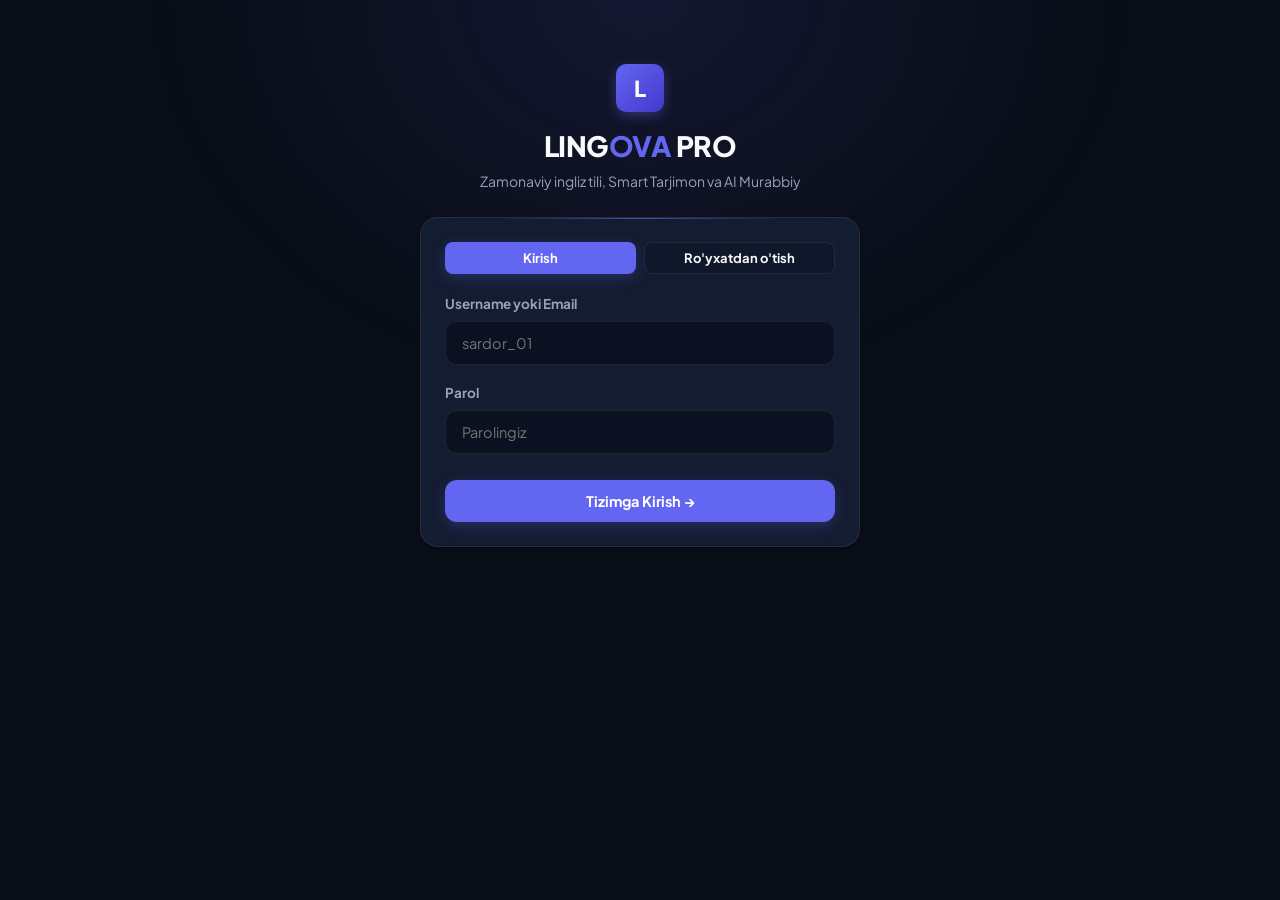
<file: index.html>
<!DOCTYPE html>
<html lang="uz">
<head>
  <meta charset="utf-8">
  <meta name="viewport" content="width=device-width, initial-scale=1, viewport-fit=cover">
  <title>Lingova Pro — Professional Ingliz Tili Ta'lim Platformasi va AI Murabbiy</title>
  <meta name="description" content="Zamonaviy, professional va samarali ingliz tili platformasi. PRO va PREMIUM tariflar, Smart Tarjimon, AI Murabbiy, IELTS & CEFR examiner baholash tizimi.">
  
  <!-- Zamonaviy Google Shriftlar: Plus Jakarta Sans va Inter (Skromniy & Premium) -->
  <link rel="preconnect" href="https://fonts.googleapis.com">
  <link rel="preconnect" href="https://fonts.gstatic.com" crossorigin>
  <link href="https://fonts.googleapis.com/css2?family=Inter:wght@400;500;600;700;800&family=Playfair+Display:wght@500;600;700&family=Plus+Jakarta+Sans:wght@400;500;600;700;800;900&display=swap" rel="stylesheet">
  
  <!-- Asosiy stillar -->
  <link rel="stylesheet" href="styles.css">

  <!-- Google Identity Services -->
  <script src="https://accounts.google.com/gsi/client" async defer></script>
</head>
<body>
  <div id="app"></div>

  <!-- Asosiy JavaScript moduli va oldindan tayyorlangan darslar banki -->
  <script src="app.js"></script>
  <script src="curriculum.js"></script>
</body>
</html>
</file>
<file: styles.css>
/* ==========================================================================
   Lingova Pro - Zamonaviy, Professional va "Skromniy" Dizayn Tizimi
   Linear & Apple uslubidagi nafis qora / slate dark mode va toza light mode
   ========================================================================== */

:root {
  /* Skromniy & Premium Ranglar Palitrasi */
  --font-main: "Plus Jakarta Sans", "Inter", -apple-system, BlinkMacSystemFont, "Segoe UI", Roboto, sans-serif;
  
  /* Dark Mode (Standart) */
  --bg-app: #090d16;
  --bg-surface: #0f172a;
  --bg-card: #131c31;
  --bg-card-hover: #18233e;
  --bg-subtle: #1e293b;
  --bg-input: #0b1120;
  
  --border: rgba(255, 255, 255, 0.08);
  --border-subtle: rgba(255, 255, 255, 0.04);
  --border-focus: #6366f1;
  --border-card-hover: rgba(99, 102, 241, 0.35);
  
  --text-primary: #f8fafc;
  --text-secondary: #94a3b8;
  --text-muted: #64748b;
  --text-inverse: #090d16;
  
  /* Aksent Ranglar */
  --primary: #6366f1;
  --primary-hover: #4f46e5;
  --primary-glow: rgba(99, 102, 241, 0.25);
  --primary-subtle: rgba(99, 102, 241, 0.12);

  --pro-color: #8b5cf6;
  --pro-gradient: linear-gradient(135deg, #a855f7 0%, #6366f1 100%);
  --pro-glow: rgba(168, 85, 247, 0.3);

  --premium-color: #f59e0b;
  --premium-gradient: linear-gradient(135deg, #fbbf24 0%, #f59e0b 50%, #d97706 100%);
  --premium-glow: rgba(245, 158, 11, 0.35);

  --emerald: #10b981;
  --emerald-subtle: rgba(16, 185, 129, 0.12);
  --red: #f43f5e;
  --red-subtle: rgba(244, 63, 94, 0.12);
  --cyan: #06b6d4;
  --cyan-subtle: rgba(6, 182, 212, 0.12);

  /* Radius & Shadows */
  --radius-sm: 8px;
  --radius-md: 12px;
  --radius-lg: 18px;
  --radius-xl: 24px;
  --radius-full: 9999px;

  --shadow-sm: 0 1px 2px 0 rgba(0, 0, 0, 0.4);
  --shadow-md: 0 4px 12px -2px rgba(0, 0, 0, 0.5), 0 2px 6px -1px rgba(0, 0, 0, 0.4);
  --shadow-lg: 0 12px 28px -4px rgba(0, 0, 0, 0.6), 0 4px 12px -2px rgba(0, 0, 0, 0.4);
  --shadow-glow: 0 0 25px var(--primary-glow);

  --transition: all 0.2s cubic-bezier(0.16, 1, 0.3, 1);
}

[data-theme="light"] {
  --bg-app: #f8fafc;
  --bg-surface: #ffffff;
  --bg-card: #ffffff;
  --bg-card-hover: #f1f5f9;
  --bg-subtle: #f1f5f9;
  --bg-input: #ffffff;

  --border: #e2e8f0;
  --border-subtle: #f1f5f9;
  --border-focus: #6366f1;
  --border-card-hover: rgba(99, 102, 241, 0.3);

  --text-primary: #0f172a;
  --text-secondary: #475569;
  --text-muted: #94a3b8;
  --text-inverse: #ffffff;

  --primary-subtle: rgba(99, 102, 241, 0.08);
  --shadow-sm: 0 1px 3px 0 rgba(0, 0, 0, 0.05);
  --shadow-md: 0 4px 14px -2px rgba(0, 0, 0, 0.08);
  --shadow-lg: 0 14px 30px -4px rgba(0, 0, 0, 0.12);
}

/* ================= Reset & Asosiy Stillar ================= */
* {
  box-sizing: border-box;
  margin: 0;
  padding: 0;
}

body {
  font-family: var(--font-main);
  background: var(--bg-app);
  color: var(--text-primary);
  line-height: 1.55;
  min-height: 100vh;
  -webkit-font-smoothing: antialiased;
  -moz-osx-font-smoothing: grayscale;
  transition: background 0.25s ease, color 0.25s ease;
  overflow-x: hidden;
}

/* Fon nurlanish effekti (Subtle tech ambience) */
body::before {
  content: "";
  position: fixed;
  top: 0;
  left: 50%;
  transform: translateX(-50%);
  width: 1000px;
  height: 400px;
  background: radial-gradient(ellipse at top, rgba(99, 102, 241, 0.12), transparent 70%);
  pointer-events: none;
  z-index: 0;
}

#app {
  max-width: 1080px;
  margin: 0 auto;
  padding: 18px 20px 100px;
  position: relative;
  z-index: 1;
}

@media (min-width: 768px) {
  #app {
    padding: 24px 28px 100px;
  }
}

/* ================= Header ================= */
.app-header {
  display: flex;
  justify-content: space-between;
  align-items: center;
  gap: 16px;
  margin-bottom: 24px;
  background: rgba(19, 28, 49, 0.75);
  backdrop-filter: blur(16px);
  -webkit-backdrop-filter: blur(16px);
  padding: 12px 20px;
  border-radius: var(--radius-lg);
  border: 1px solid var(--border);
  box-shadow: var(--shadow-sm);
  position: sticky;
  top: 14px;
  z-index: 99;
}

[data-theme="light"] .app-header {
  background: rgba(255, 255, 255, 0.85);
}

.brand {
  display: flex;
  align-items: center;
  gap: 12px;
  text-decoration: none;
  color: var(--text-primary);
  cursor: pointer;
  user-select: none;
}

.brand-logo-badge {
  width: 36px;
  height: 36px;
  border-radius: 10px;
  background: linear-gradient(135deg, #6366f1 0%, #4338ca 100%);
  display: grid;
  place-items: center;
  font-weight: 800;
  font-size: 17px;
  color: #fff;
  letter-spacing: -0.5px;
  box-shadow: 0 4px 12px rgba(99, 102, 241, 0.35);
}

.brand-text {
  font-size: 19px;
  font-weight: 800;
  letter-spacing: -0.5px;
}

.brand-text span {
  color: var(--primary);
}

.header-nav-links {
  display: none;
  align-items: center;
  gap: 6px;
}

@media (min-width: 900px) {
  .header-nav-links {
    display: flex;
  }
}

.nav-link-btn {
  padding: 8px 14px;
  border-radius: var(--radius-md);
  font-size: 13.5px;
  font-weight: 600;
  color: var(--text-secondary);
  background: transparent;
  border: none;
  cursor: pointer;
  transition: var(--transition);
  display: flex;
  align-items: center;
  gap: 6px;
}

.nav-link-btn:hover {
  color: var(--text-primary);
  background: var(--bg-subtle);
}

.nav-link-btn.active {
  color: #fff;
  background: var(--primary);
}

.header-right {
  display: flex;
  align-items: center;
  gap: 10px;
}

/* Chips & Stats */
.stat-pill {
  display: inline-flex;
  align-items: center;
  gap: 6px;
  padding: 6px 12px;
  border-radius: var(--radius-full);
  font-size: 12.5px;
  font-weight: 700;
  background: var(--bg-surface);
  border: 1px solid var(--border);
  color: var(--text-primary);
  transition: var(--transition);
}

.stat-pill.diamonds {
  color: #38bdf8;
  background: rgba(56, 189, 248, 0.08);
  border-color: rgba(56, 189, 248, 0.2);
  cursor: pointer;
}

.stat-pill.diamonds:hover {
  background: rgba(56, 189, 248, 0.16);
  transform: translateY(-1px);
}

.stat-pill.streak {
  color: #fb923c;
  background: rgba(251, 146, 60, 0.08);
  border-color: rgba(251, 146, 60, 0.2);
}

.stat-pill.xp {
  color: #a78bfa;
  background: rgba(167, 139, 250, 0.08);
  border-color: rgba(167, 139, 250, 0.2);
}

/* Tier Badge */
.tier-badge {
  display: inline-flex;
  align-items: center;
  gap: 5px;
  padding: 5px 11px;
  border-radius: var(--radius-full);
  font-size: 11.5px;
  font-weight: 800;
  text-transform: uppercase;
  letter-spacing: 0.5px;
  cursor: pointer;
  transition: var(--transition);
  border: 1px solid transparent;
}

.tier-badge.free {
  background: rgba(148, 163, 184, 0.12);
  color: var(--text-secondary);
  border-color: var(--border);
}

.tier-badge.pro {
  background: var(--pro-glow);
  color: #c084fc;
  border-color: rgba(192, 132, 252, 0.4);
}

.tier-badge.premium {
  background: var(--premium-glow);
  color: #fbbf24;
  border-color: rgba(251, 191, 36, 0.45);
  box-shadow: 0 0 12px rgba(245, 158, 11, 0.25);
}

.tier-badge:hover {
  transform: translateY(-1px) scale(1.02);
}

/* User Avatar & Button */
.user-chip {
  display: flex;
  align-items: center;
  gap: 8px;
  padding: 4px 10px 4px 4px;
  border-radius: var(--radius-full);
  background: var(--bg-surface);
  border: 1px solid var(--border);
  cursor: pointer;
  transition: var(--transition);
}

.user-chip:hover {
  border-color: var(--primary);
}

.user-avatar {
  width: 28px;
  height: 28px;
  border-radius: 50%;
  background: var(--primary);
  display: grid;
  place-items: center;
  font-size: 12px;
  font-weight: 800;
  color: #fff;
}

.user-name {
  font-size: 13px;
  font-weight: 700;
  max-width: 90px;
  white-space: nowrap;
  overflow: hidden;
  text-overflow: ellipsis;
}

.icon-btn {
  width: 36px;
  height: 36px;
  border-radius: var(--radius-md);
  background: var(--bg-surface);
  border: 1px solid var(--border);
  color: var(--text-secondary);
  cursor: pointer;
  display: grid;
  place-items: center;
  font-size: 15px;
  transition: var(--transition);
}

.icon-btn:hover {
  color: var(--text-primary);
  border-color: var(--border-focus);
}

/* ================= Cards & Containers ================= */
.card {
  background: var(--bg-card);
  border: 1px solid var(--border);
  border-radius: var(--radius-lg);
  padding: 24px;
  box-shadow: var(--shadow-sm);
  transition: var(--transition);
  position: relative;
  overflow: hidden;
}

.card:hover {
  border-color: var(--border-card-hover);
}

.card-title {
  font-size: 20px;
  font-weight: 800;
  letter-spacing: -0.4px;
  margin-bottom: 6px;
  display: flex;
  align-items: center;
  gap: 10px;
}

.card-subtitle {
  font-size: 14px;
  color: var(--text-secondary);
  line-height: 1.5;
  margin-bottom: 20px;
}

/* Hero / Plan Banner */
.hero-banner {
  background: linear-gradient(135deg, rgba(30, 41, 59, 0.7) 0%, rgba(19, 28, 49, 0.95) 100%);
  border: 1px solid var(--border);
  border-radius: var(--radius-xl);
  padding: 28px 24px;
  margin-bottom: 24px;
  position: relative;
  overflow: hidden;
}

.hero-banner::after {
  content: "";
  position: absolute;
  top: -60px;
  right: -60px;
  width: 220px;
  height: 220px;
  background: radial-gradient(circle, var(--primary-glow) 0%, transparent 70%);
  pointer-events: none;
}

.hero-badge-row {
  display: flex;
  align-items: center;
  gap: 10px;
  margin-bottom: 12px;
  flex-wrap: wrap;
}

.hero-title {
  font-size: 26px;
  font-weight: 800;
  letter-spacing: -0.6px;
  margin-bottom: 8px;
}

.hero-desc {
  font-size: 14.5px;
  color: var(--text-secondary);
  max-width: 640px;
  margin-bottom: 20px;
}

.hero-stats-grid {
  display: grid;
  grid-template-columns: repeat(auto-fit, minmax(130px, 1fr));
  gap: 12px;
  margin-top: 16px;
}

.hero-stat-card {
  background: rgba(11, 17, 32, 0.6);
  border: 1px solid var(--border);
  border-radius: var(--radius-md);
  padding: 12px 14px;
}

.hero-stat-val {
  font-size: 18px;
  font-weight: 800;
  color: var(--text-primary);
}

.hero-stat-lbl {
  font-size: 12px;
  color: var(--text-muted);
  margin-top: 2px;
}

.progress-track {
  width: 100%;
  height: 8px;
  background: var(--bg-subtle);
  border-radius: var(--radius-full);
  overflow: hidden;
  margin-top: 18px;
}

.progress-fill {
  height: 100%;
  background: linear-gradient(90deg, #6366f1 0%, #10b981 100%);
  border-radius: var(--radius-full);
  transition: width 0.6s cubic-bezier(0.16, 1, 0.3, 1);
}

/* ================= Tugmalar (Buttons) ================= */
.btn {
  display: inline-flex;
  align-items: center;
  justify-content: center;
  gap: 8px;
  padding: 11px 20px;
  border-radius: var(--radius-md);
  font-family: var(--font-main);
  font-size: 14.5px;
  font-weight: 700;
  border: 1px solid transparent;
  cursor: pointer;
  transition: var(--transition);
  text-decoration: none;
  user-select: none;
}

.btn-primary {
  background: var(--primary);
  color: #fff;
  box-shadow: 0 4px 14px var(--primary-glow);
}

.btn-primary:hover {
  background: var(--primary-hover);
  transform: translateY(-1px);
  box-shadow: 0 6px 18px var(--primary-glow);
}

.btn-secondary {
  background: var(--bg-surface);
  border-color: var(--border);
  color: var(--text-primary);
}

.btn-secondary:hover {
  background: var(--bg-card-hover);
  border-color: rgba(255, 255, 255, 0.16);
  transform: translateY(-1px);
}

.btn-pro {
  background: var(--pro-gradient);
  color: #fff;
  box-shadow: 0 4px 14px var(--pro-glow);
}

.btn-pro:hover {
  transform: translateY(-1px);
  box-shadow: 0 6px 20px var(--pro-glow);
}

.btn-premium {
  background: var(--premium-gradient);
  color: #000;
  font-weight: 800;
  box-shadow: 0 4px 14px var(--premium-glow);
}

.btn-premium:hover {
  transform: translateY(-1px);
  box-shadow: 0 6px 22px var(--premium-glow);
}

.btn-sm {
  padding: 7px 14px;
  font-size: 13px;
  border-radius: var(--radius-sm);
}

.btn-full {
  width: 100%;
}

.btn:disabled {
  opacity: 0.55;
  cursor: not-allowed;
  transform: none !important;
  box-shadow: none !important;
}

/* ================= Onboarding & Tanlovlar ================= */
.onboarding-wrap {
  max-width: 680px;
  margin: 30px auto;
}

.step-indicator {
  display: flex;
  justify-content: center;
  align-items: center;
  gap: 12px;
  margin-bottom: 24px;
}

.step-dot {
  width: 32px;
  height: 6px;
  border-radius: var(--radius-full);
  background: var(--bg-subtle);
  transition: var(--transition);
}

.step-dot.active {
  background: var(--primary);
  width: 48px;
}

.step-dot.done {
  background: var(--emerald);
}

.choices-grid {
  display: grid;
  grid-template-columns: 1fr;
  gap: 12px;
  margin: 20px 0 28px;
}

@media (min-width: 600px) {
  .choices-grid {
    grid-template-columns: repeat(2, 1fr);
  }
}

.choice-card {
  background: var(--bg-surface);
  border: 1.5px solid var(--border);
  border-radius: var(--radius-md);
  padding: 18px 16px;
  cursor: pointer;
  transition: var(--transition);
  position: relative;
  display: flex;
  flex-direction: column;
  gap: 6px;
  text-align: left;
}

.choice-card:hover {
  border-color: rgba(99, 102, 241, 0.4);
  transform: translateY(-2px);
  background: var(--bg-card-hover);
}

.choice-card.selected {
  border-color: var(--primary);
  background: var(--primary-subtle);
  box-shadow: 0 0 0 1px var(--primary);
}

.choice-icon {
  font-size: 24px;
  margin-bottom: 4px;
}

.choice-title {
  font-size: 15.5px;
  font-weight: 750;
  color: var(--text-primary);
}

.choice-desc {
  font-size: 13px;
  color: var(--text-secondary);
  line-height: 1.45;
}

.choice-badge {
  position: absolute;
  top: 12px;
  right: 12px;
  font-size: 11px;
  font-weight: 800;
  padding: 3px 8px;
  border-radius: var(--radius-full);
  background: rgba(99, 102, 241, 0.15);
  color: #818cf8;
}

/* ================= Darslar Yo'l Xaritasi (Roadmap) ================= */
.roadmap-section-title {
  display: flex;
  justify-content: space-between;
  align-items: center;
  margin: 24px 0 16px;
}

.roadmap-grid {
  display: grid;
  grid-template-columns: 1fr;
  gap: 12px;
}

@media (min-width: 700px) {
  .roadmap-grid {
    grid-template-columns: repeat(2, 1fr);
  }
}

.lesson-card {
  background: var(--bg-card);
  border: 1.5px solid var(--border);
  border-radius: var(--radius-md);
  padding: 18px;
  cursor: pointer;
  transition: var(--transition);
  display: flex;
  align-items: center;
  gap: 16px;
  position: relative;
}

.lesson-card:hover {
  border-color: var(--border-card-hover);
  transform: translateY(-2px);
  box-shadow: var(--shadow-md);
}

.lesson-card.completed {
  border-color: rgba(16, 185, 129, 0.3);
  background: rgba(16, 185, 129, 0.03);
}

.lesson-card.locked {
  opacity: 0.65;
}

.lesson-card.pro-locked {
  border-color: rgba(168, 85, 247, 0.35);
  background: rgba(168, 85, 247, 0.04);
}

.lesson-card.premium-locked {
  border-color: rgba(245, 158, 11, 0.35);
  background: rgba(245, 158, 11, 0.04);
}

.lesson-badge-num {
  width: 44px;
  height: 44px;
  border-radius: 12px;
  background: var(--bg-surface);
  border: 1px solid var(--border);
  display: grid;
  place-items: center;
  font-size: 18px;
  font-weight: 800;
  color: var(--text-primary);
  flex-shrink: 0;
}

.lesson-card.completed .lesson-badge-num {
  background: var(--emerald-subtle);
  border-color: rgba(16, 185, 129, 0.4);
  color: var(--emerald);
}

.lesson-content {
  flex: 1;
  min-width: 0;
}

.lesson-tag {
  font-size: 11.5px;
  font-weight: 700;
  color: var(--text-muted);
  text-transform: uppercase;
  letter-spacing: 0.5px;
  margin-bottom: 2px;
}

.lesson-name {
  font-size: 15px;
  font-weight: 750;
  color: var(--text-primary);
  white-space: nowrap;
  overflow: hidden;
  text-overflow: ellipsis;
  margin-bottom: 4px;
}

.lesson-meta-chips {
  display: flex;
  gap: 8px;
  flex-wrap: wrap;
  font-size: 11.5px;
  color: var(--text-secondary);
}

.lesson-meta-chips span {
  display: inline-flex;
  align-items: center;
  gap: 3px;
}

.lesson-action-pill {
  padding: 6px 12px;
  border-radius: var(--radius-full);
  font-size: 12px;
  font-weight: 800;
  flex-shrink: 0;
}

.lesson-action-pill.ready {
  background: var(--primary);
  color: #fff;
}

.lesson-action-pill.done {
  background: var(--emerald-subtle);
  color: var(--emerald);
  border: 1px solid rgba(16, 185, 129, 0.3);
}

.lesson-action-pill.pro-pill {
  background: var(--pro-glow);
  color: #c084fc;
}

.lesson-action-pill.premium-pill {
  background: var(--premium-glow);
  color: #fbbf24;
}

/* ================= Dars Oynasi (Lesson Details) ================= */
.lesson-nav-top {
  display: flex;
  justify-content: space-between;
  align-items: center;
  margin-bottom: 20px;
}

.lesson-tabs-bar {
  display: flex;
  gap: 8px;
  border-bottom: 1px solid var(--border);
  padding-bottom: 12px;
  margin-bottom: 20px;
  overflow-x: auto;
}

.lesson-tab-btn {
  padding: 8px 16px;
  border-radius: var(--radius-md);
  background: var(--bg-surface);
  border: 1px solid var(--border);
  color: var(--text-secondary);
  font-size: 13.5px;
  font-weight: 700;
  cursor: pointer;
  transition: var(--transition);
  white-space: nowrap;
}

.lesson-tab-btn:hover {
  color: var(--text-primary);
}

.lesson-tab-btn.active {
  background: var(--primary);
  border-color: var(--primary);
  color: #fff;
}

/* Vocab Cards */
.vocab-list {
  display: grid;
  gap: 12px;
}

.vocab-card {
  background: var(--bg-surface);
  border: 1px solid var(--border);
  border-radius: var(--radius-md);
  padding: 16px;
  transition: var(--transition);
}

.vocab-card:hover {
  border-color: var(--border-card-hover);
}

.vocab-header {
  display: flex;
  justify-content: space-between;
  align-items: flex-start;
  margin-bottom: 8px;
}

.vocab-word {
  font-size: 17px;
  font-weight: 800;
  color: var(--text-primary);
}

.pron-badge {
  display: inline-flex;
  align-items: center;
  gap: 6px;
  background: var(--bg-subtle);
  border-radius: var(--radius-sm);
  padding: 3px 8px;
  font-size: 12px;
  color: #38bdf8;
  margin-top: 3px;
  font-family: monospace;
}

.audio-controls {
  display: flex;
  gap: 6px;
}

.audio-btn {
  width: 32px;
  height: 32px;
  border-radius: var(--radius-sm);
  background: var(--primary-subtle);
  border: 1px solid rgba(99, 102, 241, 0.3);
  color: #818cf8;
  display: grid;
  place-items: center;
  cursor: pointer;
  transition: var(--transition);
  font-size: 13px;
}

.audio-btn:hover {
  background: var(--primary);
  color: #fff;
}

.audio-btn.slow {
  width: auto;
  padding: 0 8px;
  font-size: 11.5px;
  font-weight: 700;
}

.vocab-trans {
  font-size: 14.5px;
  font-weight: 600;
  color: var(--text-primary);
  margin-bottom: 6px;
}

.vocab-example {
  background: var(--bg-card);
  border-left: 3px solid var(--primary);
  padding: 8px 12px;
  border-radius: 4px;
  font-size: 13.5px;
  font-style: italic;
  color: var(--text-secondary);
  display: flex;
  justify-content: space-between;
  align-items: center;
  gap: 8px;
}

/* Dialogue Bubbles */
.dialogue-thread {
  display: flex;
  flex-direction: column;
  gap: 14px;
  margin: 16px 0;
}

.bubble {
  max-width: 82%;
  padding: 14px 18px;
  border-radius: var(--radius-lg);
  font-size: 14.5px;
  line-height: 1.5;
  position: relative;
}

.bubble.speaker-a {
  align-self: flex-start;
  background: var(--bg-surface);
  border: 1px solid var(--border);
  border-bottom-left-radius: 4px;
}

.bubble.speaker-b {
  align-self: flex-end;
  background: rgba(99, 102, 241, 0.15);
  border: 1px solid rgba(99, 102, 241, 0.35);
  border-bottom-right-radius: 4px;
  color: #e0e7ff;
}

.bubble-speaker {
  font-size: 11.5px;
  font-weight: 800;
  text-transform: uppercase;
  color: var(--primary);
  margin-bottom: 4px;
}

.bubble.speaker-b .bubble-speaker {
  color: #a5b4fc;
}

.bubble-text {
  font-weight: 600;
  margin-bottom: 4px;
}

.bubble-trans {
  font-size: 12.5px;
  color: var(--text-muted);
}

/* Quiz & Practice */
.quiz-question-box {
  background: var(--bg-surface);
  border: 1px solid var(--border);
  border-radius: var(--radius-lg);
  padding: 24px;
  text-align: center;
  margin-bottom: 20px;
}

.quiz-q-title {
  font-size: 18px;
  font-weight: 800;
  margin: 12px 0 20px;
}

.quiz-options-grid {
  display: grid;
  gap: 10px;
}

.quiz-option {
  padding: 14px 18px;
  border-radius: var(--radius-md);
  background: var(--bg-card);
  border: 1.5px solid var(--border);
  color: var(--text-primary);
  font-size: 15px;
  font-weight: 600;
  cursor: pointer;
  transition: var(--transition);
  text-align: left;
}

.quiz-option:hover {
  border-color: var(--border-focus);
  background: var(--bg-card-hover);
}

.quiz-option.correct {
  border-color: var(--emerald) !important;
  background: var(--emerald-subtle) !important;
  color: var(--emerald) !important;
}

.quiz-option.wrong {
  border-color: var(--red) !important;
  background: var(--red-subtle) !important;
  color: var(--red) !important;
}

/* ================= 🌐 PROFESSIONAL SMART TARJIMON ================= */
.translator-container {
  display: grid;
  grid-template-columns: 1fr;
  gap: 20px;
}

@media (min-width: 900px) {
  .translator-container {
    grid-template-columns: 1fr 1fr;
  }
}

.trans-pane {
  background: var(--bg-card);
  border: 1.5px solid var(--border);
  border-radius: var(--radius-lg);
  display: flex;
  flex-direction: column;
  overflow: hidden;
  box-shadow: var(--shadow-sm);
  transition: var(--transition);
}

.trans-pane:focus-within {
  border-color: var(--primary);
  box-shadow: 0 0 0 3px var(--primary-subtle);
}

.trans-header {
  display: flex;
  justify-content: space-between;
  align-items: center;
  padding: 12px 18px;
  background: var(--bg-surface);
  border-bottom: 1px solid var(--border);
  gap: 12px;
}

.trans-lang-select {
  font-size: 13.5px;
  font-weight: 700;
  color: var(--text-primary);
  background: var(--bg-subtle);
  border: 1px solid var(--border);
  border-radius: var(--radius-sm);
  padding: 6px 12px;
  cursor: pointer;
  display: flex;
  align-items: center;
  gap: 8px;
  outline: none;
  transition: var(--transition);
}

.trans-lang-select:hover {
  border-color: var(--primary);
}

.trans-swap-btn {
  width: 36px;
  height: 36px;
  border-radius: var(--radius-md);
  background: var(--bg-subtle);
  border: 1px solid var(--border);
  color: var(--text-primary);
  cursor: pointer;
  display: grid;
  place-items: center;
  font-size: 16px;
  font-weight: 700;
  transition: var(--transition);
}

.trans-swap-btn:hover {
  background: var(--primary);
  color: #fff;
  transform: rotate(180deg);
}

.trans-textarea {
  width: 100%;
  min-height: 190px;
  background: transparent;
  border: none;
  outline: none;
  padding: 18px;
  font-family: var(--font-main);
  font-size: 16px;
  line-height: 1.6;
  color: var(--text-primary);
  resize: vertical;
}

.trans-output-box {
  width: 100%;
  min-height: 190px;
  padding: 18px;
  font-family: var(--font-main);
  font-size: 16.5px;
  line-height: 1.6;
  color: #c7d2fe;
  font-weight: 600;
  white-space: pre-wrap;
  overflow-y: auto;
}

.trans-footer {
  display: flex;
  justify-content: space-between;
  align-items: center;
  padding: 10px 18px;
  border-top: 1px solid var(--border-subtle);
  background: rgba(0, 0, 0, 0.15);
  gap: 10px;
  flex-wrap: wrap;
}

.audio-controls {
  display: flex;
  align-items: center;
  gap: 6px;
}

.audio-btn {
  width: 32px;
  height: 32px;
  border-radius: var(--radius-sm);
  background: var(--bg-subtle);
  border: 1px solid var(--border);
  color: var(--text-primary);
  display: grid;
  place-items: center;
  cursor: pointer;
  font-size: 14px;
  transition: var(--transition);
}

.audio-btn:hover {
  background: var(--primary);
  color: #fff;
}

.audio-btn.slow {
  background: rgba(245, 158, 11, 0.12);
  border-color: rgba(245, 158, 11, 0.25);
}

.audio-btn.slow:hover {
  background: var(--premium-color);
  color: #000;
}

/* Transkripsiya va batafsil lug'at */
.trans-dict-card {
  margin-top: 18px;
  background: var(--bg-surface);
  border: 1px solid var(--border);
  border-radius: var(--radius-lg);
  padding: 16px 20px;
  animation: fadeIn 0.3s ease;
}

.trans-dict-header {
  display: flex;
  align-items: center;
  justify-content: space-between;
  border-bottom: 1px solid var(--border-subtle);
  padding-bottom: 12px;
  margin-bottom: 14px;
}

.trans-word-title {
  font-size: 18px;
  font-weight: 800;
  color: var(--text-primary);
  display: flex;
  align-items: center;
  gap: 10px;
}

.trans-ipa-tag {
  font-family: monospace;
  font-size: 13px;
  font-weight: 600;
  color: #a5b4fc;
  background: rgba(99, 102, 241, 0.15);
  border: 1px solid rgba(99, 102, 241, 0.3);
  padding: 3px 8px;
  border-radius: var(--radius-sm);
}

.trans-pos-group {
  margin-bottom: 14px;
}

.trans-pos-badge {
  display: inline-block;
  font-size: 11.5px;
  font-weight: 800;
  text-transform: uppercase;
  letter-spacing: 0.5px;
  color: var(--emerald);
  background: var(--emerald-subtle);
  padding: 3px 8px;
  border-radius: var(--radius-sm);
  margin-bottom: 8px;
}

.trans-synonyms-wrap {
  display: flex;
  flex-wrap: wrap;
  gap: 6px;
  margin-bottom: 10px;
}

.trans-syn-chip {
  font-size: 12.5px;
  font-weight: 600;
  color: var(--text-primary);
  background: var(--bg-card);
  border: 1px solid var(--border);
  padding: 4px 10px;
  border-radius: var(--radius-full);
}

.trans-examples-wrap {
  margin-top: 14px;
  border-top: 1px dashed var(--border);
  padding-top: 12px;
}

.trans-example-row {
  font-size: 13.5px;
  line-height: 1.6;
  padding: 6px 0;
  border-bottom: 1px solid var(--border-subtle);
}

.trans-example-en {
  color: #e2e8f0;
  font-weight: 600;
}

.trans-example-uz {
  color: var(--text-secondary);
  font-style: italic;
}

.phrasebook-pills {
  display: flex;
  gap: 8px;
  flex-wrap: wrap;
  margin-top: 14px;
}

.phrase-pill {
  padding: 6px 14px;
  border-radius: var(--radius-full);
  background: var(--bg-surface);
  border: 1px solid var(--border);
  font-size: 12.5px;
  font-weight: 600;
  color: var(--text-secondary);
  cursor: pointer;
  transition: var(--transition);
}

.phrase-pill:hover {
  color: var(--text-primary);
  border-color: var(--primary);
  background: var(--bg-subtle);
}

/* ================= 🤖 PROFESSIONAL AI MURABBIY (COGNITIVE TUTOR) ================= */
.ai-tutor-wrapper {
  display: flex;
  flex-direction: column;
  height: 680px;
  background: var(--bg-card);
  border: 1.5px solid var(--border);
  border-radius: var(--radius-xl);
  overflow: hidden;
  box-shadow: var(--shadow-lg);
}

.ai-header-bar {
  display: flex;
  justify-content: space-between;
  align-items: center;
  padding: 14px 22px;
  background: var(--bg-surface);
  border-bottom: 1px solid var(--border);
  gap: 12px;
  flex-wrap: wrap;
}

.ai-status-indicator {
  display: flex;
  align-items: center;
  gap: 10px;
  font-size: 13.5px;
  font-weight: 700;
}

.ai-pulse-dot {
  width: 10px;
  height: 10px;
  border-radius: 50%;
  background: var(--emerald);
  box-shadow: 0 0 10px var(--emerald);
  animation: pulse 2s infinite ease-in-out;
}

@keyframes pulse {
  0% { transform: scale(0.95); box-shadow: 0 0 0 0 rgba(16, 185, 129, 0.7); }
  70% { transform: scale(1.1); box-shadow: 0 0 0 8px rgba(16, 185, 129, 0); }
  100% { transform: scale(0.95); box-shadow: 0 0 0 0 rgba(16, 185, 129, 0); }
}

.ai-header-actions {
  display: flex;
  align-items: center;
  gap: 8px;
}

.ai-settings-btn {
  padding: 5px 12px;
  border-radius: var(--radius-full);
  background: var(--bg-subtle);
  border: 1px solid var(--border);
  font-size: 12px;
  font-weight: 700;
  color: var(--text-primary);
  cursor: pointer;
  display: flex;
  align-items: center;
  gap: 5px;
  transition: var(--transition);
}

.ai-settings-btn:hover {
  background: var(--primary-subtle);
  border-color: var(--primary);
  color: var(--primary);
}

.ai-chat-messages {
  flex: 1;
  overflow-y: auto;
  padding: 24px;
  display: flex;
  flex-direction: column;
  gap: 20px;
  scroll-behavior: smooth;
}

.ai-msg {
  display: flex;
  gap: 14px;
  max-width: 88%;
}

.ai-msg.user {
  align-self: flex-end;
  flex-direction: row-reverse;
}

.ai-msg.bot {
  align-self: flex-start;
}

.ai-msg-avatar {
  width: 36px;
  height: 36px;
  border-radius: 12px;
  background: var(--premium-gradient);
  display: grid;
  place-items: center;
  font-size: 18px;
  flex-shrink: 0;
  box-shadow: var(--shadow-sm);
}

.ai-msg.user .ai-msg-avatar {
  background: var(--primary);
  color: #fff;
  font-weight: 800;
  font-size: 13px;
}

.ai-msg-content {
  display: flex;
  flex-direction: column;
  gap: 6px;
  max-width: 100%;
}

.ai-msg-bubble {
  background: var(--bg-surface);
  border: 1px solid var(--border);
  border-radius: var(--radius-lg);
  padding: 16px 20px;
  font-size: 15px;
  line-height: 1.65;
  color: var(--text-primary);
  box-shadow: var(--shadow-sm);
}

.ai-msg.user .ai-msg-bubble {
  background: var(--primary);
  color: #fff;
  border-color: var(--primary);
  border-bottom-right-radius: 4px;
}

.ai-msg.bot .ai-msg-bubble {
  border-bottom-left-radius: 4px;
}

.ai-msg-bubble b {
  color: #a5b4fc;
}

.ai-msg.user .ai-msg-bubble b {
  color: #fff;
}

/* Fikrlash jarayoni (Thinking Accordion) */
.ai-thinking-card {
  background: rgba(99, 102, 241, 0.06);
  border: 1px solid rgba(99, 102, 241, 0.2);
  border-radius: var(--radius-md);
  margin-bottom: 12px;
  overflow: hidden;
  transition: var(--transition);
}

.ai-thinking-header {
  padding: 8px 14px;
  display: flex;
  align-items: center;
  justify-content: space-between;
  cursor: pointer;
  font-size: 12.5px;
  font-weight: 700;
  color: #a5b4fc;
  background: rgba(99, 102, 241, 0.1);
  user-select: none;
}

.ai-thinking-header:hover {
  background: rgba(99, 102, 241, 0.18);
}

.ai-thinking-body {
  padding: 10px 14px;
  font-size: 13px;
  line-height: 1.55;
  color: var(--text-secondary);
  border-top: 1px solid rgba(99, 102, 241, 0.15);
  white-space: pre-wrap;
  font-family: monospace;
}

/* Matematik va Grammatik chiroyli bloklar */
.math-step-card {
  background: rgba(6, 182, 212, 0.08);
  border-left: 3px solid var(--cyan);
  padding: 10px 14px;
  border-radius: 0 var(--radius-sm) var(--radius-sm) 0;
  margin: 10px 0;
}

.sentence-card {
  background: var(--bg-card);
  border: 1px solid var(--border);
  border-radius: var(--radius-md);
  padding: 12px 16px;
  margin: 10px 0;
}

.sentence-card-badge {
  display: inline-block;
  font-size: 11px;
  font-weight: 800;
  padding: 2px 8px;
  border-radius: var(--radius-sm);
  margin-bottom: 6px;
}

.sentence-card-badge.simple { background: rgba(16, 185, 129, 0.2); color: var(--emerald); }
.sentence-card-badge.compound { background: rgba(59, 130, 246, 0.2); color: #60a5fa; }
.sentence-card-badge.complex { background: rgba(139, 92, 246, 0.2); color: #c084fc; }
.sentence-card-badge.conditional { background: rgba(245, 158, 11, 0.2); color: #fbbf24; }

.diff-wrong {
  color: #f87171;
  text-decoration: line-through;
  font-weight: 600;
}

.diff-correct {
  color: #34d399;
  font-weight: 700;
}

/* AI Yordamchi tugmalar */
.ai-msg-actions {
  display: flex;
  align-items: center;
  gap: 8px;
  margin-top: 8px;
}

.ai-action-btn {
  padding: 4px 10px;
  border-radius: var(--radius-full);
  background: var(--bg-subtle);
  border: 1px solid var(--border-subtle);
  font-size: 11.5px;
  font-weight: 600;
  color: var(--text-secondary);
  cursor: pointer;
  display: flex;
  align-items: center;
  gap: 4px;
  transition: var(--transition);
}

.ai-action-btn:hover {
  background: var(--bg-card-hover);
  color: var(--text-primary);
  border-color: var(--border);
}

.ai-quick-prompts {
  display: flex;
  gap: 8px;
  padding: 10px 18px;
  overflow-x: auto;
  background: rgba(0, 0, 0, 0.15);
  border-top: 1px solid var(--border-subtle);
  scrollbar-width: thin;
}

.ai-prompt-btn {
  padding: 6px 14px;
  border-radius: var(--radius-full);
  background: var(--bg-surface);
  border: 1px solid var(--border);
  font-size: 12px;
  font-weight: 700;
  color: var(--text-secondary);
  white-space: nowrap;
  cursor: pointer;
  transition: var(--transition);
}

.ai-prompt-btn:hover {
  background: var(--primary-subtle);
  border-color: var(--primary);
  color: var(--text-primary);
}

.ai-input-form {
  display: flex;
  gap: 12px;
  padding: 14px 20px;
  background: var(--bg-surface);
  border-top: 1px solid var(--border);
}

.ai-input-field {
  flex: 1;
  background: var(--bg-input);
  border: 1px solid var(--border);
  border-radius: var(--radius-md);
  padding: 12px 18px;
  font-family: var(--font-main);
  font-size: 15px;
  color: var(--text-primary);
  outline: none;
  transition: var(--transition);
}

.ai-input-field:focus {
  border-color: var(--border-focus);
  box-shadow: 0 0 0 3px var(--primary-subtle);
}

/* Modallar */
.modal-overlay {
  position: fixed;
  inset: 0;
  width: 100vw;
  height: 100vh;
  background: rgba(2, 6, 23, 0.78);
  backdrop-filter: blur(10px);
  -webkit-backdrop-filter: blur(10px);
  z-index: 10000;
  display: grid;
  place-items: center;
  padding: 20px;
  animation: fadeIn 0.2s ease;
}

.modal-overlay > * {
  max-height: min(90vh, 820px);
  overflow-y: auto;
  overscroll-behavior: contain;
}

.modal-card {
  background: var(--bg-card);
  border: 1.5px solid var(--border);
  border-radius: var(--radius-xl);
  padding: 26px;
  width: 100%;
  max-width: 520px;
  box-shadow: var(--shadow-lg);
  position: relative;
}

/* ================= 💎 TARIFLAR (PRICING & TIERS) ================= */
.plans-grid {
  display: grid;
  grid-template-columns: 1fr;
  gap: 20px;
  margin: 24px 0;
}

@media (min-width: 768px) {
  .plans-grid {
    grid-template-columns: repeat(3, 1fr);
  }
}

.plan-card {
  background: var(--bg-card);
  border: 1.5px solid var(--border);
  border-radius: var(--radius-xl);
  padding: 26px 20px;
  display: flex;
  flex-direction: column;
  position: relative;
  transition: var(--transition);
}

.plan-card:hover {
  transform: translateY(-4px);
  box-shadow: var(--shadow-lg);
}

.plan-card.pro {
  border-color: rgba(168, 85, 247, 0.5);
  background: linear-gradient(180deg, rgba(168, 85, 247, 0.08) 0%, var(--bg-card) 60%);
}

.plan-card.premium {
  border-color: rgba(245, 158, 11, 0.6);
  background: linear-gradient(180deg, rgba(245, 158, 11, 0.1) 0%, var(--bg-card) 60%);
  box-shadow: 0 0 25px rgba(245, 158, 11, 0.15);
}

.plan-badge-top {
  position: absolute;
  top: -12px;
  left: 50%;
  transform: translateX(-50%);
  padding: 4px 14px;
  border-radius: var(--radius-full);
  font-size: 11px;
  font-weight: 800;
  text-transform: uppercase;
  letter-spacing: 0.5px;
}

.plan-name {
  font-size: 20px;
  font-weight: 800;
  margin-bottom: 6px;
}

.plan-price {
  font-size: 28px;
  font-weight: 900;
  letter-spacing: -0.5px;
  margin-bottom: 16px;
  display: flex;
  align-items: baseline;
  gap: 6px;
}

.plan-price span {
  font-size: 13px;
  color: var(--text-muted);
  font-weight: 600;
}

.plan-features-list {
  list-style: none;
  display: flex;
  flex-direction: column;
  gap: 12px;
  margin: 18px 0 26px;
  flex: 1;
}

.plan-feature-item {
  display: flex;
  align-items: flex-start;
  gap: 10px;
  font-size: 13.5px;
  color: var(--text-secondary);
}

.plan-feature-item.checked {
  color: var(--text-primary);
  font-weight: 600;
}

.plan-feature-icon {
  font-size: 14px;
  flex-shrink: 0;
  margin-top: 1px;
}

/* ================= Forms & Inputs ================= */
.form-group {
  margin-bottom: 18px;
}

.form-label {
  display: block;
  font-size: 13.5px;
  font-weight: 700;
  color: var(--text-secondary);
  margin-bottom: 6px;
}

.form-input {
  width: 100%;
  background: var(--bg-input);
  border: 1.5px solid var(--border);
  border-radius: var(--radius-md);
  padding: 12px 16px;
  font-family: var(--font-main);
  font-size: 14.5px;
  color: var(--text-primary);
  outline: none;
  transition: var(--transition);
}

.form-input:focus {
  border-color: var(--border-focus);
  box-shadow: 0 0 0 3px var(--primary-subtle);
}

.input-password-wrapper {
  position: relative;
}

.toggle-pw {
  position: absolute;
  right: 12px;
  top: 50%;
  transform: translateY(-50%);
  background: transparent;
  border: none;
  cursor: pointer;
  color: var(--text-muted);
  font-size: 16px;
}

/* ================= Modal ichidagi kontent ================= */
.modal-content {
  background: var(--bg-card);
  border: 1.5px solid var(--border);
  border-radius: var(--radius-xl);
  max-width: 520px;
  width: 100%;
  padding: 28px;
  box-shadow: var(--shadow-lg);
  position: relative;
  max-height: 90vh;
  overflow-y: auto;
}

.modal-close-btn {
  position: absolute;
  top: 18px;
  right: 18px;
  background: var(--bg-surface);
  border: 1px solid var(--border);
  width: 32px;
  height: 32px;
  border-radius: 50%;
  display: grid;
  place-items: center;
  cursor: pointer;
  color: var(--text-muted);
  transition: var(--transition);
}

.modal-close-btn:hover {
  color: var(--text-primary);
  border-color: var(--border-focus);
}

/* ================= Bottom Nav (Mobil) ================= */
.bottom-nav {
  position: fixed;
  bottom: 12px;
  left: 50%;
  transform: translateX(-50%);
  width: calc(100% - 24px);
  max-width: 580px;
  background: rgba(15, 23, 42, 0.88);
  backdrop-filter: blur(20px);
  -webkit-backdrop-filter: blur(20px);
  border: 1px solid var(--border);
  border-radius: var(--radius-full);
  padding: 6px 10px;
  box-shadow: var(--shadow-lg);
  z-index: 90;
}

[data-theme="light"] .bottom-nav {
  background: rgba(255, 255, 255, 0.92);
}

.bottom-nav-inner {
  display: flex;
  justify-content: space-around;
  align-items: center;
}

.nav-item {
  display: flex;
  flex-direction: column;
  align-items: center;
  gap: 3px;
  padding: 6px 10px;
  border-radius: var(--radius-full);
  background: transparent;
  border: none;
  color: var(--text-muted);
  font-size: 11px;
  font-weight: 700;
  cursor: pointer;
  transition: var(--transition);
}

.nav-item:hover {
  color: var(--text-primary);
}

.nav-item.active {
  color: var(--primary);
  background: var(--primary-subtle);
}

/* ================= Animatsiyalar & Helpers ================= */
@keyframes fadeIn {
  from { opacity: 0; transform: scale(0.98); }
  to { opacity: 1; transform: scale(1); }
}

.animate-fade {
  animation: fadeIn 0.25s cubic-bezier(0.16, 1, 0.3, 1);
}

.divider {
  display: flex;
  align-items: center;
  text-align: center;
  color: var(--text-muted);
  font-size: 12.5px;
  font-weight: 700;
  text-transform: uppercase;
  letter-spacing: 0.5px;
  margin: 18px 0;
}

.divider::before, .divider::after {
  content: "";
  flex: 1;
  border-bottom: 1px solid var(--border);
}

.divider:not(:empty)::before {
  margin-right: 1em;
}

.divider:not(:empty)::after {
  margin-left: 1em;
}

/* Leaderboard */
.leaderboard-row {
  display: flex;
  align-items: center;
  gap: 14px;
  padding: 12px 16px;
  border-radius: var(--radius-md);
  border: 1px solid var(--border-subtle);
  background: var(--bg-surface);
  margin-bottom: 8px;
  transition: var(--transition);
}

.leaderboard-row.me {
  border-color: var(--primary);
  background: var(--primary-subtle);
}

.leader-rank {
  font-size: 16px;
  font-weight: 800;
  width: 28px;
  text-align: center;
}

.leader-user {
  display: flex;
  align-items: center;
  gap: 12px;
  flex: 1;
}

.leader-xp {
  font-size: 14.5px;
  font-weight: 800;
  color: var(--text-primary);
}

/* ==========================================================================
   YANGI AVTORLIK XUSUSIYATLARI: tayyor variantlar, tezkor tarjimon, AI
   ========================================================================== */

@keyframes lingovaShimmer {
  0% { background-position: 200% 0; }
  100% { background-position: -200% 0; }
}

@keyframes lingovaFloat {
  0%, 100% { transform: translateY(0); }
  50% { transform: translateY(-6px); }
}

@keyframes lingovaDot {
  0%, 80%, 100% { opacity: 0.25; transform: scale(0.75); }
  40% { opacity: 1; transform: scale(1); }
}

/* Karta ustidagi nozik nur chiziqi — har bir kartaga alohida ko'rinish beradi */
.card::after {
  content: "";
  position: absolute;
  top: 0;
  left: 18%;
  right: 18%;
  height: 1px;
  background: linear-gradient(90deg, transparent, rgba(99, 102, 241, 0.65), transparent);
  pointer-events: none;
}

/* Hero banner ichidagi nuqtali tuzilma */
.hero-banner::before {
  content: "";
  position: absolute;
  inset: 0;
  background-image: radial-gradient(rgba(148, 163, 184, 0.16) 1px, transparent 1px);
  background-size: 18px 18px;
  mask-image: linear-gradient(135deg, rgba(0, 0, 0, 0.65), transparent 70%);
  -webkit-mask-image: linear-gradient(135deg, rgba(0, 0, 0, 0.65), transparent 70%);
  pointer-events: none;
}

.hero-banner > * {
  position: relative;
  z-index: 1;
}

/* ----- 4 bosqichli onboarding ----- */
.onboarding-wrap {
  position: relative;
  overflow: hidden;
}

.onboarding-wrap::before {
  content: "";
  position: absolute;
  width: 240px;
  height: 240px;
  top: -150px;
  left: -90px;
  background: radial-gradient(circle, var(--primary-glow) 0%, transparent 70%);
  pointer-events: none;
}

.onboarding-wrap > * {
  position: relative;
  z-index: 1;
}

.onboarding-topline {
  display: flex;
  justify-content: space-between;
  align-items: center;
  gap: 12px;
  font-size: 11px;
  font-weight: 800;
  letter-spacing: 1.1px;
  color: var(--text-muted);
  text-transform: uppercase;
  border-bottom: 1px solid var(--border-subtle);
  padding-bottom: 12px;
  margin-bottom: 18px;
}

.onboarding-topline span:first-child {
  color: #818cf8;
}

.step-caption {
  text-align: center;
  font-size: 12px;
  font-weight: 700;
  color: var(--text-muted);
  margin: -14px 0 18px;
}

.focus-choices .choice-card:nth-child(2) .choice-icon,
.variant-chip:nth-child(3) {
  color: #a5b4fc;
}

.onboarding-minutes-row {
  display: flex;
  justify-content: space-between;
  align-items: center;
  gap: 16px;
  padding: 14px 16px;
  border: 1px dashed var(--border);
  border-radius: var(--radius-md);
  background: var(--bg-surface);
  margin-bottom: 14px;
}

.onboarding-minutes-row .trans-lang-select {
  min-width: 170px;
}

.onboarding-preview {
  display: flex;
  align-items: center;
  gap: 14px;
  padding: 14px 16px;
  margin-bottom: 20px;
  border: 1px solid rgba(16, 185, 129, 0.3);
  border-radius: var(--radius-md);
  background: linear-gradient(120deg, var(--emerald-subtle), var(--primary-subtle));
  animation: lingovaFloat 4s ease-in-out infinite;
}

.preview-icon {
  width: 42px;
  height: 42px;
  flex-shrink: 0;
  display: grid;
  place-items: center;
  border-radius: 14px;
  background: var(--bg-surface);
  font-size: 21px;
  box-shadow: var(--shadow-sm);
}

.preview-title {
  font-size: 14px;
  font-weight: 800;
  color: var(--text-primary);
  margin-bottom: 6px;
}

.preview-meta {
  display: flex;
  flex-wrap: wrap;
  gap: 6px 12px;
  font-size: 12px;
  font-weight: 700;
  color: var(--text-secondary);
}

.preview-meta span::before {
  content: "✓ ";
  color: var(--emerald);
}

/* ----- Tayyor variant belgilari ----- */
.variant-chips {
  display: flex;
  flex-wrap: wrap;
  gap: 8px;
  margin: -4px 0 18px;
}

.variant-chip {
  font-size: 12px;
  font-weight: 800;
  color: #c7d2fe;
  padding: 5px 12px;
  border-radius: var(--radius-full);
  border: 1px solid rgba(99, 102, 241, 0.35);
  background: var(--primary-subtle);
}

.variant-chip:last-child {
  background: linear-gradient(90deg, rgba(16, 185, 129, 0.25), rgba(99, 102, 241, 0.25));
  background-size: 200% 100%;
  animation: lingovaShimmer 5s linear infinite;
  color: var(--text-primary);
}

/* ----- Dars ichidagi yangi tafsilotlar ----- */
.lesson-grammar-head {
  display: flex;
  justify-content: space-between;
  align-items: flex-start;
  gap: 12px;
  flex-wrap: wrap;
}

.lesson-focus-chip {
  font-size: 11px;
  font-weight: 800;
  white-space: nowrap;
  padding: 4px 10px;
  border-radius: var(--radius-full);
  background: var(--primary-subtle);
  border: 1px solid rgba(99, 102, 241, 0.35);
  color: #a5b4fc;
}

.grammar-pron-row,
.bubble-pron {
  font-family: ui-monospace, SFMono-Regular, Menlo, monospace;
  font-size: 12px;
  color: #38bdf8;
  margin-bottom: 14px;
}

.bubble-pron {
  margin: 3px 0 4px;
  opacity: 0.9;
}

.vocab-tip {
  font-size: 12px;
  color: var(--text-muted);
  margin: 6px 0 8px;
  font-style: italic;
}

.quiz-why {
  margin-top: 8px;
  font-size: 12.5px;
  line-height: 1.5;
  color: var(--text-secondary);
  padding: 8px 10px;
  border-radius: var(--radius-sm);
  background: var(--bg-surface);
  border-left: 2px solid var(--cyan);
}

/* ----- Tezkor tarjimon ----- */
.trans-speed-badge {
  font-size: 11px;
  font-weight: 800;
  padding: 5px 10px;
  border-radius: var(--radius-full);
  color: var(--emerald);
  background: var(--emerald-subtle);
  border: 1px solid rgba(16, 185, 129, 0.3);
}

.trans-speed-badge::before {
  content: "";
  display: inline-block;
  width: 6px;
  height: 6px;
  border-radius: 50%;
  margin-right: 6px;
  background: var(--emerald);
  box-shadow: 0 0 8px var(--emerald);
}

.trans-history-bar {
  display: flex;
  align-items: center;
  flex-wrap: wrap;
  gap: 8px;
  padding: 12px 14px;
  margin-top: 16px;
  border-radius: var(--radius-md);
  border: 1px solid var(--border-subtle);
  background: var(--bg-surface);
}

.trans-history-label {
  font-size: 12px;
  font-weight: 800;
  color: var(--text-muted);
}

/* ----- AI murabbiy ----- */
.ai-personal-row {
  display: flex;
  flex-wrap: wrap;
  gap: 8px;
  margin-bottom: 12px;
}

.ai-personal-prompt {
  border-color: rgba(168, 85, 247, 0.45);
  background: linear-gradient(120deg, rgba(168, 85, 247, 0.12), var(--primary-subtle));
  color: #ddd6fe;
}

.ai-personal-prompt:hover {
  border-color: var(--pro-color);
  color: #f5f3ff;
}

.ai-typing {
  display: flex;
  align-items: center;
  gap: 6px;
  font-size: 13px;
  color: var(--text-secondary);
}

.ai-typing span {
  width: 7px;
  height: 7px;
  border-radius: 50%;
  background: var(--primary);
  animation: lingovaDot 1.2s infinite ease-in-out;
}

.ai-typing span:nth-child(2) { animation-delay: 0.15s; }
.ai-typing span:nth-child(3) { animation-delay: 0.3s; margin-right: 4px; }

.ai-settings-card {
  max-width: 620px;
}

.ai-settings-status {
  display: flex;
  align-items: center;
  gap: 8px;
  font-size: 12.5px;
  font-weight: 700;
  color: var(--text-secondary);
  padding: 9px 12px;
  border-radius: var(--radius-sm);
  background: var(--bg-surface);
  border: 1px solid var(--border-subtle);
}

.ai-status-dot {
  width: 8px;
  height: 8px;
  border-radius: 50%;
  background: var(--emerald);
  box-shadow: 0 0 0 4px var(--emerald-subtle);
  flex-shrink: 0;
}

.ai-provider-option {
  flex: 1;
  display: flex;
  align-items: center;
  gap: 8px;
  padding: 12px;
  border-radius: var(--radius-md);
  border: 1px solid var(--border);
  background: var(--bg-surface);
  cursor: pointer;
  transition: var(--transition);
  font-size: 13px;
  font-weight: 700;
}

.ai-provider-option:hover {
  border-color: var(--border-focus);
}

.ai-provider-option:has(input:checked) {
  border-color: var(--primary);
  background: var(--primary-subtle);
}

.ai-provider-option small {
  display: block;
  font-size: 11px;
  font-weight: 600;
  color: var(--text-muted);
}

.ai-key-row {
  display: flex;
  gap: 8px;
  align-items: stretch;
}

.ai-key-row .ai-input-field {
  min-width: 0;
}

.ai-test-result {
  min-height: 18px;
  margin-top: 8px;
  font-size: 12px;
  font-weight: 700;
  color: var(--text-muted);
}

.ai-test-result.ok { color: var(--emerald); }
.ai-test-result.fail { color: var(--red); }
.ai-test-result.testing { color: var(--primary); }

/* Kichik ekranlarda moslashish */
@media (max-width: 640px) {
  .onboarding-topline {
    flex-direction: column;
    align-items: flex-start;
    gap: 4px;
  }

  .onboarding-minutes-row {
    flex-direction: column;
    align-items: stretch;
  }

  .onboarding-minutes-row .trans-lang-select {
    width: 100%;
    min-width: 0;
  }

  .onboarding-preview {
    animation: none;
  }

  .ai-provider-option {
    flex-direction: column;
    align-items: flex-start;
  }
}

@media (prefers-reduced-motion: reduce) {
  .onboarding-preview,
  .variant-chip:last-child,
  .ai-typing span {
    animation: none;
  }
}

/* ==========================================================================
   AKADEMIK QATLAM: Harvard uslubidagi case-method dars tajribasi
   Mustaqil o'quv dizayni — rasmiy Harvard materiallari emas.
   ========================================================================== */
:root {
  --font-serif: "Playfair Display", Georgia, "Times New Roman", serif;
  --academic: #d97706;
  --academic-deep: #b45309;
  --academic-soft: rgba(245, 158, 11, 0.11);
  --academic-border: rgba(245, 158, 11, 0.32);
  --paper-line: rgba(148, 163, 184, 0.12);
}

[data-theme="light"] {
  --academic: #b45309;
  --academic-deep: #92400e;
  --academic-soft: rgba(254, 243, 199, 0.55);
  --academic-border: rgba(180, 83, 9, 0.22);
  --paper-line: rgba(120, 53, 15, 0.08);
}

/* Akademik hero — jurnal muqovasi taassuroti */
.hero-banner {
  border-color: var(--academic-border);
  background:
    linear-gradient(135deg, rgba(180, 83, 9, 0.18) 0%, rgba(19, 28, 49, 0.97) 46%, rgba(15, 23, 42, 0.95) 100%);
}

[data-theme="light"] .hero-banner {
  background: linear-gradient(135deg, rgba(254, 243, 199, 0.92) 0%, rgba(255, 255, 255, 0.98) 58%, rgba(248, 250, 252, 1) 100%);
}

.hero-title {
  font-family: var(--font-serif);
  letter-spacing: -0.02em;
}

.variant-chip:nth-child(4) {
  border-color: var(--academic-border);
  background: var(--academic-soft);
  color: var(--academic);
}

/* ----- Case oynasi ----- */
.case-shell {
  max-width: 900px;
  margin: 0 auto;
}

.case-brief {
  position: relative;
  overflow: hidden;
  padding: 32px 34px;
  margin-bottom: 16px;
  border: 1px solid var(--academic-border);
  border-radius: var(--radius-lg);
  background:
    linear-gradient(180deg, rgba(245, 158, 11, 0.055), transparent 150px),
    var(--bg-card);
  box-shadow: var(--shadow-lg);
}

.case-brief::before {
  content: "";
  position: absolute;
  inset: 0;
  background-image: linear-gradient(var(--paper-line) 1px, transparent 1px);
  background-size: 100% 30px;
  opacity: 0.55;
  pointer-events: none;
}

.case-brief > * {
  position: relative;
  z-index: 1;
}

.case-eyebrow {
  font-size: 10.5px;
  font-weight: 900;
  letter-spacing: 1.6px;
  text-transform: uppercase;
  color: var(--academic);
}

.case-title {
  font-family: var(--font-serif);
  font-size: 30px;
  line-height: 1.24;
  letter-spacing: -0.02em;
  margin: 9px 0 14px;
}

.method-ribbon {
  display: flex;
  flex-wrap: wrap;
  gap: 8px 16px;
  padding: 10px 14px;
  border-radius: var(--radius-sm);
  background: var(--academic-soft);
  border: 1px solid var(--academic-border);
  font-size: 12.5px;
  font-weight: 700;
  color: var(--text-secondary);
}

.method-ribbon span:first-child {
  color: var(--academic);
}

.case-topic-line {
  display: flex;
  flex-wrap: wrap;
  gap: 6px 18px;
  margin-top: 10px;
  font-size: 12.5px;
  color: var(--text-secondary);
}

.case-topic-line b {
  color: var(--text-primary);
  font-weight: 800;
}

.academic-divider {
  height: 1px;
  margin: 22px 0;
  background: linear-gradient(90deg, var(--academic-border), transparent);
}

.case-block {
  margin-bottom: 20px;
}

.case-label {
  font-size: 10.5px;
  font-weight: 900;
  letter-spacing: 1.4px;
  text-transform: uppercase;
  color: var(--academic);
  margin-bottom: 9px;
}

.objectives-list {
  display: grid;
  gap: 6px;
  margin-left: 18px;
  font-size: 14px;
  line-height: 1.55;
  color: var(--text-secondary);
}

.objectives-list li::marker {
  color: var(--academic);
}

.case-context {
  font-family: var(--font-serif);
  font-size: 16px;
  line-height: 1.75;
  color: var(--text-primary);
}

.stakeholder-row {
  display: flex;
  flex-wrap: wrap;
  align-items: center;
  gap: 8px;
  margin-bottom: 16px;
}

.stakeholder-label {
  font-size: 10.5px;
  font-weight: 900;
  letter-spacing: 1.1px;
  color: var(--text-muted);
}

.stakeholder-chip {
  padding: 4px 10px;
  border-radius: var(--radius-full);
  border: 1px solid var(--border);
  background: var(--bg-surface);
  font-size: 12px;
  font-weight: 700;
  color: var(--text-secondary);
}

.case-dilemma {
  margin-bottom: 20px;
  padding: 14px 16px;
  border-left: 3px solid var(--premium-color);
  border-radius: 0 var(--radius-md) var(--radius-md) 0;
  background: rgba(245, 158, 11, 0.08);
  font-family: var(--font-serif);
  font-size: 16px;
  line-height: 1.6;
}

.case-dilemma span {
  display: block;
  margin-bottom: 6px;
  font-family: var(--font-main);
  font-size: 10.5px;
  font-weight: 900;
  letter-spacing: 1.4px;
  color: var(--premium-color);
}

.case-framework {
  display: grid;
  grid-template-columns: repeat(auto-fit, minmax(150px, 1fr));
  gap: 10px;
}

.framework-step {
  display: flex;
  align-items: center;
  gap: 10px;
  padding: 12px;
  border: 1px solid var(--border);
  border-radius: var(--radius-sm);
  background: var(--bg-surface);
  font-size: 13px;
  font-weight: 700;
  line-height: 1.4;
}

.framework-num {
  width: 24px;
  height: 24px;
  flex-shrink: 0;
  display: grid;
  place-items: center;
  border-radius: 50%;
  border: 1px solid var(--academic-border);
  background: var(--academic-soft);
  color: var(--academic);
  font-size: 11px;
  font-weight: 900;
}

.socratic-list {
  display: grid;
  gap: 10px;
}

.socratic-item {
  padding: 12px 14px;
  border: 1px solid var(--border);
  border-radius: var(--radius-sm);
  background: var(--bg-surface);
}

.socratic-top {
  display: flex;
  justify-content: space-between;
  align-items: flex-start;
  gap: 12px;
}

.socratic-q {
  font-size: 14px;
  line-height: 1.55;
}

.socratic-hint {
  margin-top: 10px;
  padding: 10px 12px;
  border-left: 2px solid var(--cyan);
  border-radius: 0 8px 8px 0;
  background: var(--cyan-subtle);
  font-size: 13px;
  line-height: 1.55;
  color: var(--text-secondary);
}

.case-decision {
  margin-top: 22px;
  padding-top: 18px;
  border-top: 1px dashed var(--border);
}

.case-textarea {
  width: 100%;
  min-height: 76px;
  padding: 12px 14px;
  border: 1px solid var(--border);
  border-radius: var(--radius-sm);
  background: var(--bg-input);
  color: var(--text-primary);
  font: inherit;
  font-size: 14px;
  line-height: 1.55;
  outline: none;
  resize: vertical;
  transition: var(--transition);
}

.case-textarea:focus {
  border-color: var(--academic);
  box-shadow: 0 0 0 3px var(--academic-soft);
}

.case-textarea::placeholder {
  color: var(--text-muted);
}

.case-model {
  margin-top: 10px;
  padding: 12px 14px;
  border: 1px solid rgba(16, 185, 129, 0.28);
  border-radius: var(--radius-sm);
  background: var(--emerald-subtle);
  font-size: 13.5px;
  line-height: 1.6;
}

.case-prep {
  display: grid;
  gap: 7px;
  margin-top: 20px;
  padding: 14px 16px;
  border: 1px dashed var(--academic-border);
  border-radius: var(--radius-sm);
  background: var(--academic-soft);
  font-size: 13px;
  line-height: 1.55;
  color: var(--text-secondary);
}

/* ----- Refleksiya va rubrika ----- */
.reflection-shell {
  max-width: 1080px;
  margin: 0 auto;
}

.reflection-hero {
  padding: 28px 30px;
  margin-bottom: 16px;
}

.reflection-hero .case-title {
  font-size: 28px;
}

.reflection-takeaway {
  margin-top: 14px;
  padding: 12px 14px;
  border-left: 3px solid var(--academic);
  border-radius: 0 var(--radius-sm) var(--radius-sm) 0;
  background: var(--academic-soft);
  font-size: 14px;
  line-height: 1.6;
}

.reflection-takeaway span {
  display: block;
  margin-bottom: 3px;
  font-size: 10.5px;
  font-weight: 900;
  letter-spacing: 1.2px;
  color: var(--academic);
}

.reflection-grid {
  display: grid;
  grid-template-columns: 1fr;
  gap: 16px;
  margin-bottom: 16px;
}

.reflection-card,
.rubric-card {
  padding: 24px;
}

.reflection-list {
  display: grid;
  gap: 18px;
}

.reflection-q {
  margin-bottom: 8px;
  font-size: 14px;
  font-weight: 700;
  line-height: 1.55;
}

.reflection-count {
  margin-top: 5px;
  text-align: right;
  font-size: 11px;
  color: var(--text-muted);
}

.rubric-head {
  display: flex;
  justify-content: space-between;
  align-items: flex-start;
  gap: 12px;
  margin-bottom: 14px;
}

.rubric-score {
  flex-shrink: 0;
  padding: 5px 10px;
  border: 1px solid var(--border);
  border-radius: var(--radius-full);
  background: var(--bg-surface);
  font-size: 12px;
  font-weight: 900;
}

.rubric-list {
  display: grid;
  gap: 10px;
}

.rubric-item {
  display: flex;
  align-items: flex-start;
  gap: 10px;
  padding: 10px 12px;
  border: 1px solid var(--border);
  border-radius: var(--radius-sm);
  background: var(--bg-surface);
  font-size: 13.5px;
  line-height: 1.45;
  cursor: pointer;
  transition: var(--transition);
}

.rubric-item:hover {
  border-color: var(--academic-border);
}

.rubric-item:has(input:checked) {
  border-color: rgba(16, 185, 129, 0.4);
  background: var(--emerald-subtle);
}

.rubric-item input {
  margin-top: 3px;
  accent-color: var(--emerald);
}

.rubric-note {
  margin-top: 14px;
  font-size: 12px;
  line-height: 1.55;
  color: var(--text-muted);
}

.lesson-actions {
  display: flex;
  flex-wrap: wrap;
  gap: 12px;
}

.lesson-actions .btn-full {
  flex: 1;
}

/* Birinchi va oxirgi bosqichlar akademik rang bilan ajralib turadi */
.lesson-tabs-bar .lesson-tab-btn:first-child.active {
  border-color: var(--academic);
  background: linear-gradient(135deg, var(--academic-deep), var(--academic));
  color: #fff;
}

.lesson-tabs-bar .lesson-tab-btn:last-child.active {
  border-color: rgba(16, 185, 129, 0.7);
  background: linear-gradient(135deg, #047857, var(--emerald));
  color: #fff;
}

@media (min-width: 820px) {
  .reflection-grid {
    grid-template-columns: minmax(0, 1.6fr) minmax(280px, 1fr);
  }
}

@media (max-width: 640px) {
  .case-brief {
    padding: 22px 20px;
  }

  .case-title,
  .reflection-hero .case-title {
    font-size: 24px;
  }

  .case-framework {
    grid-template-columns: 1fr;
  }

  .socratic-top {
    flex-direction: column;
  }

  .reflection-hero,
  .reflection-card,
  .rubric-card {
    padding: 20px;
  }

  .rubric-head {
    flex-direction: column;
  }

  .lesson-actions {
    flex-direction: column;
  }
}
</file>
